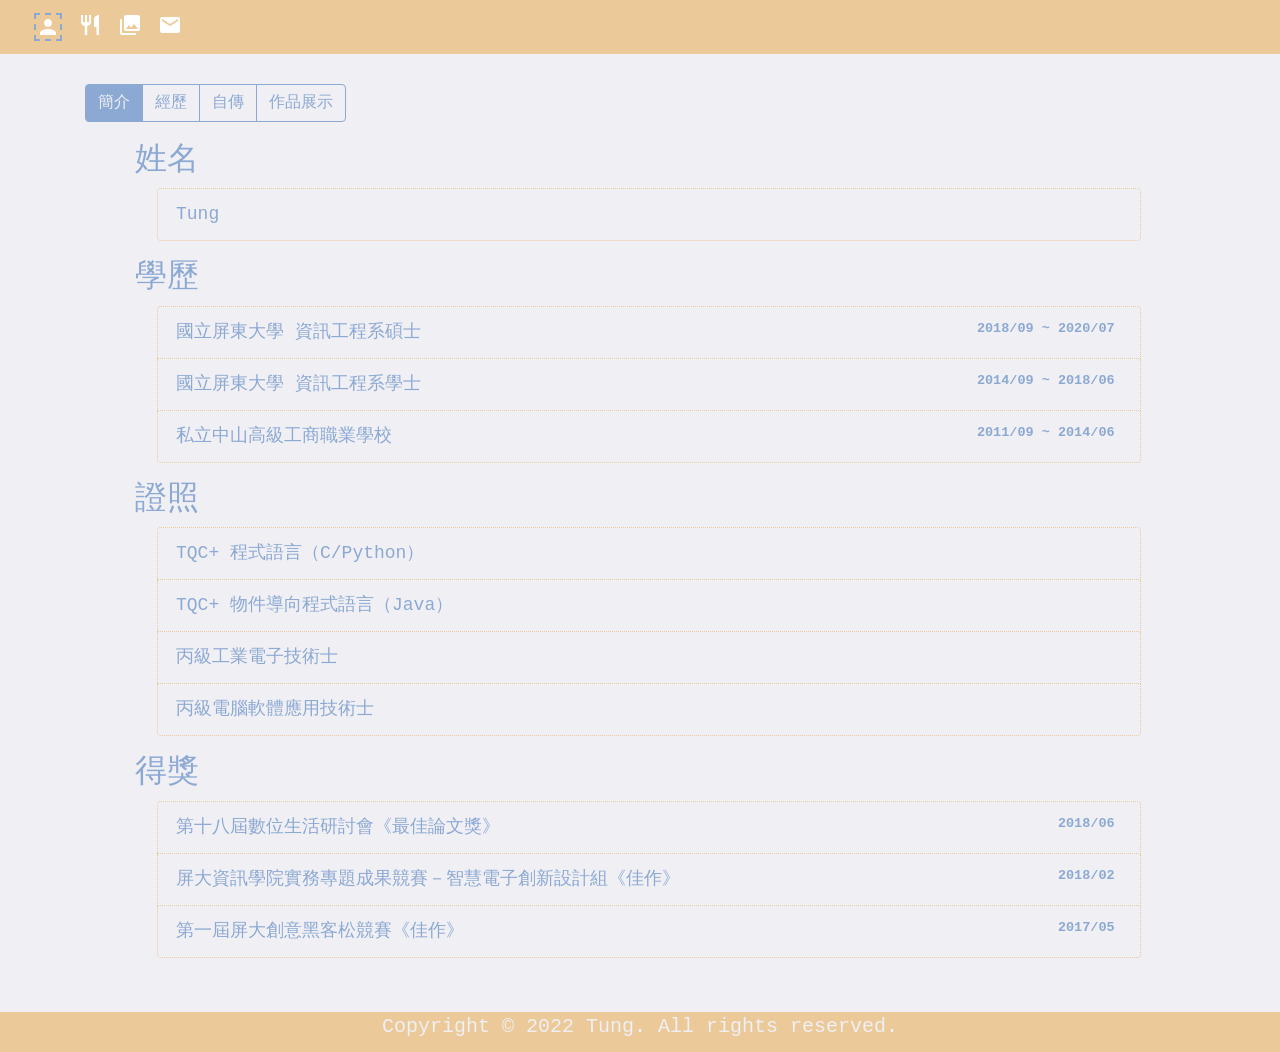
<file: website/index.html>
<!doctype html>
<html>
  <head>
    <meta charset="utf8">
    <title>Tung\'s blog</title>
    <!--Bootstrap core-->
    <link rel="stylesheet" href="../src/framework/bootstrap/css/bootstrap.min.css">
    <!--Customed-->
    <link rel="stylesheet" href="base.css">
    <script>
      function go() {
        location.href = './profile.html';
      }
    </script>
  </head>
  
  <body onLoad="go();">
    <header></header>

    <nav class="no-support">
      <a href="./index.html">再試一次</a>
    </nav>

    <main class="user-select-none">
      <div class="container">
        <div class="content">
	  您的瀏覽器不支援Javascript.
        </div>
      </div>
    </main>

    <footer>Copyright © 2022 Tung. All rights reserved.</footer>

  </body>
</html>
</file>
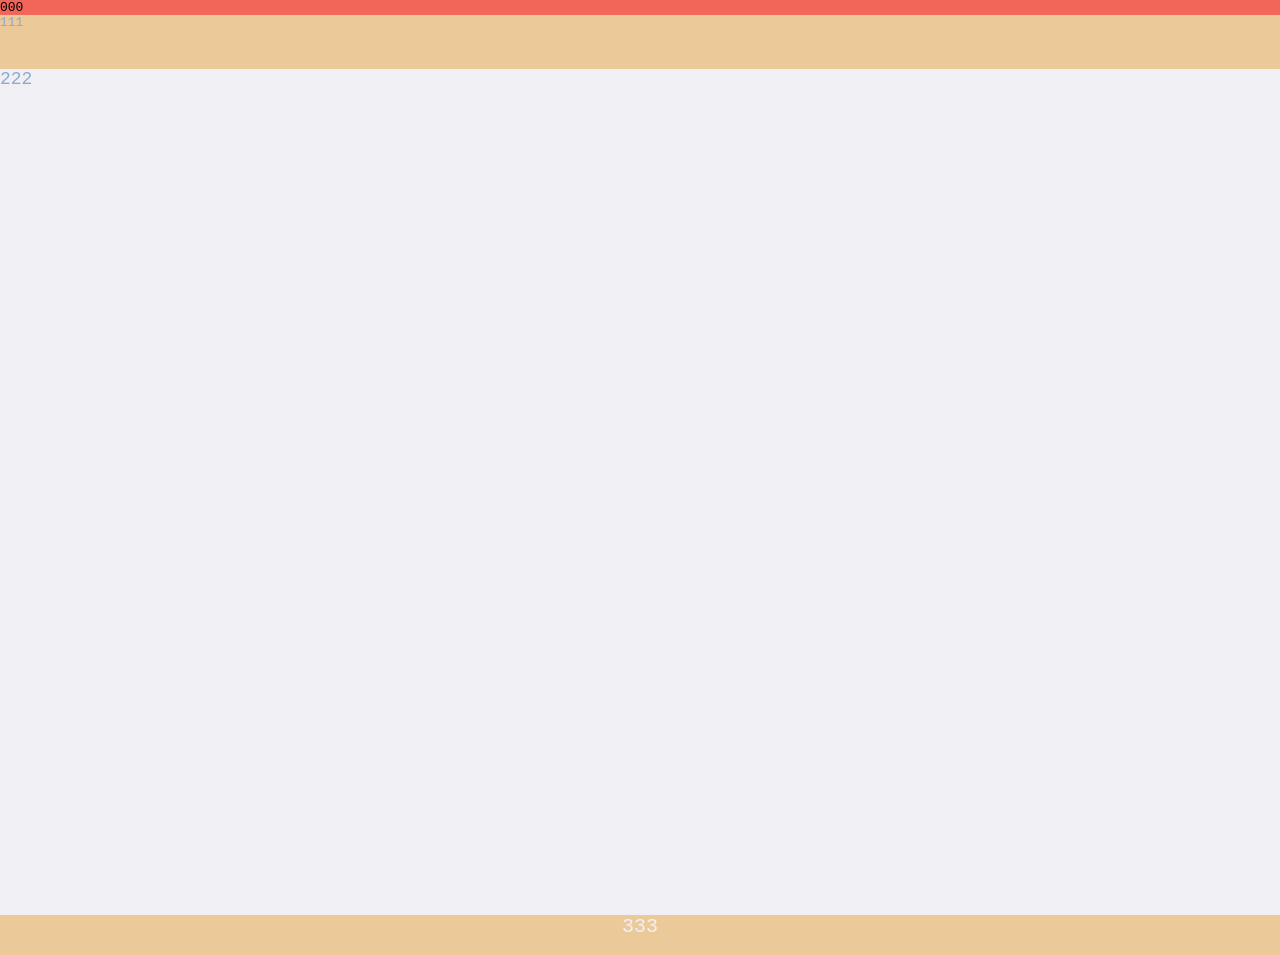
<file: website/base.html>
<!doctype html>
<html>
  <head>
    <meta charset="utf8" />
    <link rel="stylesheet" href="base.css">
    <!--script type="text/javascript" src="base.js"></script-->
  </head>
  
  <body>
    <header>000</header>

    <nav>111</nav>
    
    <main>222</main>
    
    <footer>333</footer>
  </body>
</html>
</file>
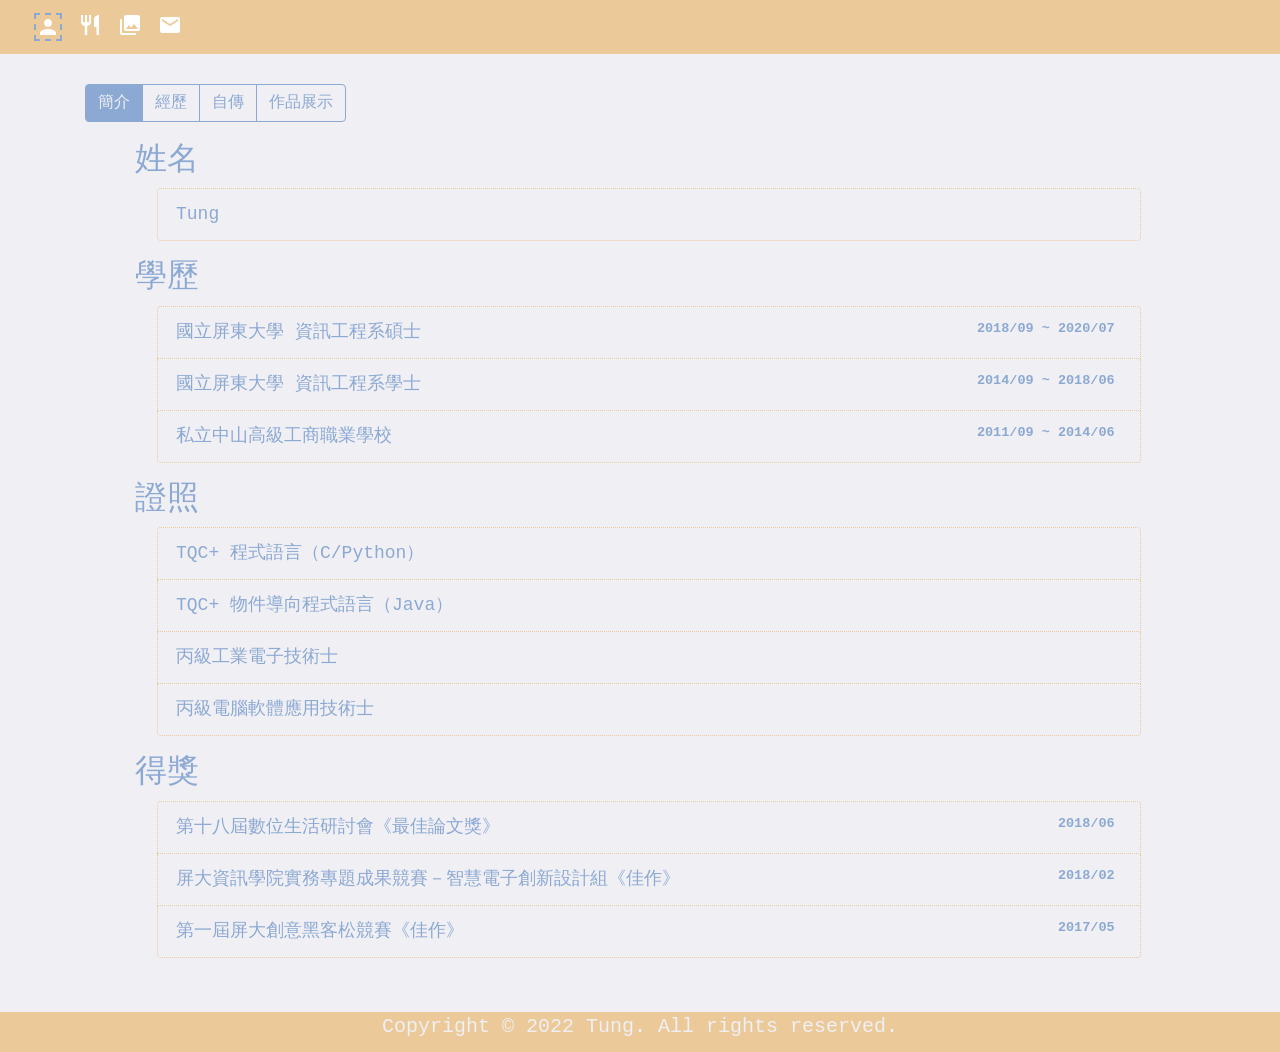
<file: website/profile.html>
<!doctype html>
<html>
  <head>
    <meta charset="utf8">
    <!--if javascript is not supported, the webpage will be exchange to index.html-->
    <noscript>
      <meta http-equiv="refresh" content="0;url=./index.html"-->
    </noscript>
    <!--include the Bootstrap core-->
    <link rel="stylesheet" href="../src/framework/bootstrap/css/bootstrap.min.css">
    <script src="../src/framework/bootstrap/jquery-3.5.1.slim.min.js"></script>
    <script src="../src/framework/bootstrap/js/bootstrap.bundle.min.js"></script>
    <!--include the Vue core-->
    <script src="../src/framework/vue/vue.global.prod.js"></script>
    <!--include the customed files-->
    <link rel="stylesheet" href="base.css">
    <script src="base.js"></script>
    <!--Other settings-->
  </head>
  
  <body id="app">
    <header></header>

    <nav v-html="mNavbarHtml"></nav>

    <main class="user-select-none">
      <div class="container">
        <div class="btn-group" role="group">
          <button type="button" class="btn btn-outline-info customedBtn" v-for="item in mTabBtnInfo" :id="item[0]" v-text="item[1]" @click="btnEvent($event)"></button>
        </div>

        <div class="content" v-html="mContentHtml">
        </div>
      </div>
    </main>

    <footer v-html="mFooterHtml"></footer>

    <script>
      $(document).ready(function(){
        common();
        $('[data-toggle="tooltip"]').tooltip();
        setActiveNavbarItem('profile');
      });

      Vue.createApp({
        data() {
          return {
            mNavbarHtml: 'Nav Bar',
            mFooterHtml: 'Copyright', 
            mContentHtml: 'Welcome to the New Blog!', 
            mTabBtnInfo: [
              ['aboutTabBtn', '簡介'], 
              ['expTabBtn', '經歷'],
              ['autobiographyTabBtn', '自傳'],
              ['portfolioTabBtn', '作品展示']
            ]
          }
        },
        mounted() {
          this.mNavbarHtml = getNavbarHtml();
          this.mFooterHtml = getCopyrightHtml();
          this.mContentHtml = getAboutHtml();
          setActiveBtnGroupBtn(this.mTabBtnInfo[0][0]);
        },
        methods: {
          btnEvent(event) {
            var id = event.target.id;
            switch(id) {
              case this.mTabBtnInfo[0][0]:
                this.mContentHtml = getAboutHtml();
                break;
              case this.mTabBtnInfo[1][0]:
                this.mContentHtml = getExpHtml();
                break;
              case this.mTabBtnInfo[2][0]:
	        this.mContentHtml = getAutobiographyHtml();
	        break;
              case this.mTabBtnInfo[3][0]:
                this.mContentHtml = getPortfolioHtml();
                break;
              default:
                break;
            }
            setActiveBtnGroupBtn(id);
          }
        }
      }).mount('#app');
    </script>
  </body>
</html>
</file>
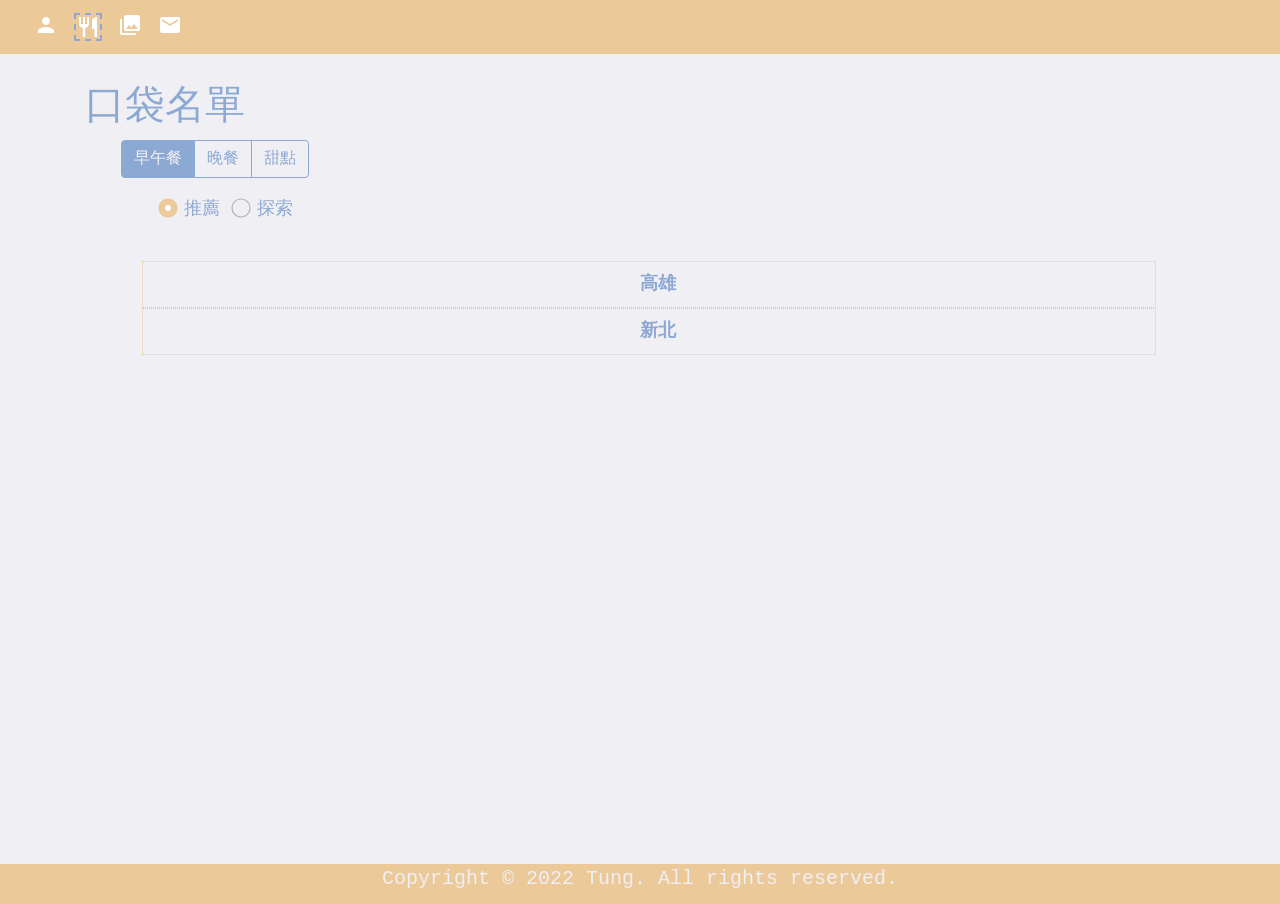
<file: website/restaurant.html>
<!doctype html>
<html>
  <head>
    <meta charset="utf8">
    <!--if javascript is not supported, the webpage will be exchange to index.html-->
    <noscript>
      <meta http-equiv="refresh" content="0;url=./index.html"-->
    </noscript>
    <!--including the Bootstrap core-->
    <link rel="stylesheet" href="../src/framework/bootstrap/css/bootstrap.min.css">
    <script src="../src/framework/bootstrap/jquery-3.5.1.slim.min.js"></script>
    <script src="../src/framework/bootstrap/js/bootstrap.bundle.min.js"></script>
    <!--including the Vue core-->
    <script src="../src/framework/vue/vue.global.prod.js"></script>
    <!--including the customed files-->
    <link rel="stylesheet" href="base.css">
    <script src="base.js"></script>
    <script src="restaurant.js"></script>
    <!--Other settings-->
  </head>
  
  <body id="app">
    <header></header>

    <nav v-html="mNavbarHtml"></nav>

    <main class="user-select-none">
      <div class="container">
        <div><h1 v-text="mTitle"></h1></div>

        <div class="toolbar-2">
          <div class="btn-group" role="group">
            <button type="button" class="btn btn-outline-info customedBtn" v-for="(item, index) in mTabBtnInfo" :id="item[0]" v-text="item[1]" @click="btnEvent($event)"></button>
          </div>
        </div>

        <div class="toolbar-4">
          <span class="custom-radio" v-for="item in mRadioIdInfo">
            <input type="radio" :id="item[0]" class="custom-control-input" name="listOptionRadio" v-model="mListOption" :value="item[0]">
            <label class="custom-control-label" :for="item[0]" v-text="item[1]"></label>
          </span>
        </div>

        <div class="content" v-html="mContentHtml">
        </div>
      </div>
    </main>

    <footer v-html="mFooterHtml"></footer>

    <script>
      $(document).ready(function(){
        common();
        $('[data-toggle="tooltip"]').tooltip();
        setActiveNavbarItem('restaurant');
      });

      Vue.createApp({
        data() {
          return {
            mNavbarHtml: 'Nav Bar',
            mFooterHtml: 'Copyright', 
            mContentHtml: 'Welcome to the restaurant webpage!', 
            mTitle: '口袋名單', 
            mCity: gCityInfo, 
            mRadioIdInfo: [
              ['tastyListOptionRadioInput', '推薦'],
              ['unknownListOptionRadioInput', '探索']
            ], 
            mListOption: null,
            curListOption: null,
            curListType: null,
            mTabBtnInfo: [
              ['brunch', '早午餐'], 
              ['dinner', '晚餐'], 
              ['dessert', '甜點']
            ]
          }
        },
        watch: {
          mListOption: function(nVal, oVal) {
            switch(nVal) {
              case this.mRadioIdInfo[0][0]:
              this.curListOption = gListOption[0];
                this.mContentHtml = getStoreHtml(this.curListType, this.curListOption);
                break;
              case this.mRadioIdInfo[1][0]:
                this.curListOption = gListOption[1];
                this.mContentHtml = getStoreHtml(this.curListType, this.curListOption);
                break;
              default:
                break;
            }
          }
        },
        mounted() {
          this.mNavbarHtml = getNavbarHtml();
          this.mFooterHtml = getCopyrightHtml();
          this.mContentHtml = getStoreHtml(gListType[0], gListOption[0]);
          this.mListOption = this.mRadioIdInfo[0][0];
          this.curListOption = gListOption[0];
          this.curListType = gListType[0];
          setActiveBtnGroupBtn(this.mTabBtnInfo[0][0]);
        },
        methods: {
          btnEvent(event) {
            var id = event.target.id;
            switch(id) {
              case this.mTabBtnInfo[0][0]:
                this.curListType = this.mTabBtnInfo[0][0];
                break;
              case this.mTabBtnInfo[1][0]:
                this.curListType = this.mTabBtnInfo[1][0];
                break;
              case this.mTabBtnInfo[2][0]:
                this.curListType = this.mTabBtnInfo[2][0];
                break;
              default:
                break;
            }
            setActiveBtnGroupBtn(id);
            this.mContentHtml = getStoreHtml(this.curListType , this.curListOption);
          }
        }
      }).mount('#app');
    </script>
  </body>
</html>
</file>
<file: website/base.css>
/*
@import "navbar.css";
*/

:root {
  --orange-color: #ebc999;
  --white-color: #f0eff4;
  --blue-color: #8ca9d3;
  --red-color: #f26659;
}

a.cus-link {
  text-decoration: underline;
  color: var(--red-color);
}

* {
  font-family: monospace;
}

body {
  margin: 0px;
}

header {
  background-color: var(--red-color); 
}

nav {
  background-color: var(--orange-color);
  color: var(--blue-color);
  min-height: 40px;
  height: 6vh;
  width: 100%;
}

nav.no-support {
  text-align: center;
  font-size: 2em;
}

main {
  background-color: var(--white-color);
  color: var(--blue-color);
  padding-bottom: 2em;
  font-size: 18px;
  min-height: 90vh;
  height: auto;
}

footer {
  background-color: var(--orange-color);
  color: var(--white-color);
  text-align: center;
  font-size: 20px;
  height: 4vh;
  width: 100%;
  min-height: 40px;
  cursor: default;
}

span.padding-2 {
  padding-left: 2em;
}

span.padding-4 {
  padding-left: 4em;
}

article {
  text-indent: 2em;
  text-align: justify;
}

article.padding-2 {
  padding-left: 2em;
  padding-right: 2em;
}

article.padding-4 {
  padding-left: 4em;
  padding-right: 4em;
}

main div.container {
  padding-top: 30px;
  cursor: default;
  height: 100%;
}

main div.container h1 {
  text-indent: 0em;
}

main div.container h2 {
  text-indent: 1em;
}

main div.container h3 {
  text-indent: 2em;
}

div[class*="toolbar-"] {
  padding-bottom: 1em;
}

div.toolbar-2 {
  padding-left: 2em;
}

div.toolbar-3 {
  padding-left: 3em;
}

div.toolbar-4 {
  padding-left: 4em;
}

div.toolbar-4 span, div.toolbar-3 span {
  padding-left: 1.5em;
}
/** main content page for index.html  **/

div.content {
  text-indent: 1em;
  padding-left: 1em;
  padding-top: 20px;
  width: 100%;
}

button.customedBtn {
  color: var(--blue-color);
  border-color: var(--blue-color);
}

button.customedBtn:hover  {
  background-color: var(--white-color);
  color: var(--orange-color);
}

button.customedBtn:focus, button.customed:active  {
  box-shadow: none;
  outline: none;
}

button.customedBtn.activeTabBtn {
  background-color: var(--blue-color);
  color: var(--white-color);
}

div.customed-list-group-pannel {
  padding-bottom: 1em;
  padding-right: 3em;
  padding-left: 3em;
}

li.list-group-item.customed-list-group-item {
  background-color: var(--white-color);
  border-color: var(--orange-color);
  border-style: dotted;
  padding-left: 0px;
  margin-left: 0px;
}

figure.showpiece {
  padding-bottom: 24px;
  padding-left: 1em;
}

img.showcaseImg {
  border: 0.4em double var(--orange-color);
  height: 200px;
  width: 200px;
}

figcaption.showcaseTxt {
  text-align: center;
  width: 200px;
  height: auto;
}
/**main content page for the restaurant.html***/

div.store-pannel {
  margin-right: 3em;
  margin-left: 3em;
}

div.store-pannel div.row > div.store-header {
  border-color: var(--orange-color);
  border-style: dotted;
  border-width: 1px;
  padding: 0.5em;

  text-align: center;
  font-weight: bolder;
}

div.store-pannel div.row > div.store-header a {
  color: var(--blue-color);
}

div.store-pannel div.row div a img {
  margin-top: -5px;
  width: 18px;
}

div.store-pannel div.row div.store-item {
  border-color: var(--orange-color);
  border-style: dotted;
  border-width: 1px;
  padding: 2em;
}

div.store-pannel div.row div.store-item div {
  padding-left: 2em;
}

div.store-pannel div.row div.store-item div.store-header {
  padding-left: 0px;
}
/**bootstrap UI  'navbar'**********************/
ul.navbar-nav li.nav-item a img.active {
  border: 2px var(--blue-color) dashed;
}

button.navbar-toggler {
  margin-left: 10px;
  font-size: 15px;
  padding: 0px;
  height: 28px;
  width: 28px;
}

#navbarContent ul {
  background-color: var(--orange-color);
  padding-left: 10px;
  width: 50px;
}
/**bootstrap UI 'tooltip'**********************/
.tooltip-inner {
  background-color: var(--red-color);
  color: var(--white-color);
  font-size: 1.5em;
  opacity: 1;
}

.tooltip.bs-tooltip-bottom .arrow:before {
  border-bottom-color: var(--red-color);
}
/**cutomed radio*******************************/
span.custom-radio {
  padding: 10px;
}

span.custom-radio .custom-control-input + .custom-control-label::before {
  background-color: var(--white-color);
  transform: scale(1.2);
}

span.custom-radio .custom-control-input:checked + .custom-control-label::before {
  border-color: var(--orange-color);
  background-color: var(--orange-color);
}
/**cutomed select******************************/
select.customed-select {
  appearance: none;
  -moz-appearance:none;
  -webkit-appearance:none;
  background: url('../src/img/double_arrow_down_white.svg') no-repeat right center transparent;
  background-color: var(--orange-color);
  border-color: var(--orange-color);
  color: var(--white-color);
  padding-right: 1.3em;
  padding-left: 0.3em;
  box-shadow: 0px 0px;
}
/**********************************************/
.full-height {
  height: 100%;
  width: auto;
}

.full-width {
  height: auto;
  width: 100%;
}
</file>
